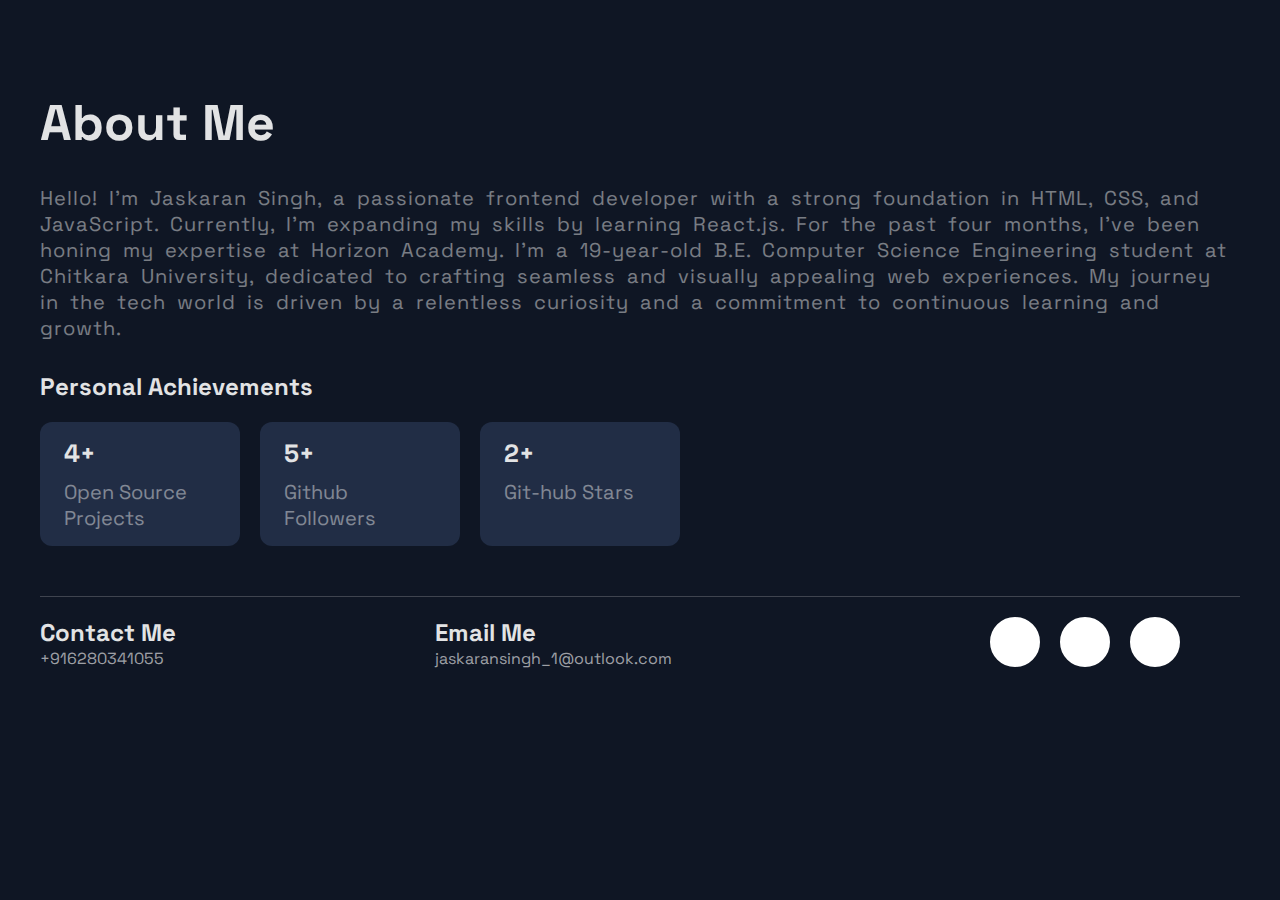
<file: about.html>
<!DOCTYPE html>
<html lang="en">
<head>
    <meta charset="UTF-8">
    <meta name="viewport" content="width=device-width, initial-scale=1.0">
    <title>Document</title>
    <link rel="stylesheet" href="./assets/styles.css">
</head>
<style>
    .about{
        height: calc(100vh - 140px);
        width: 100vw;
        display: flex;
        justify-content: center;
        align-items: center;
    }
    .about-head{
        font-size: 50px;
    }
    .about-div{
        max-width: 1200px;
    }
    .about-info{
        font-size: 20px;
        opacity: 0.5;
        margin: 30px 0;
        word-spacing: 5px;
        letter-spacing: 1px;
    }
    .personal-achievement{
        display: flex;
        gap: 20px;
        margin-top: 20px;
        div{
            background: #212D45;
            border-radius: 12px;
            max-width: 200px;
            width: 100%;
            padding: 15px 24px;

            h3{
                font-size: 25px;
            }
            p{
                font-size: 20px;
                opacity: 0.5;
                margin-top: 10px;
            }
        }
    }
    .footer{
        display: flex;
        justify-content: space-between;
        margin-top: 50px;
        padding-top: 20px;
        border-top: solid 1px rgb(255, 255, 255, 0.2);
    }
</style>
<body>
    <main class="about">
        <div class="about-div">
            <h1 class="about-head">
                About Me
            </h1>
            <p class="about-info">
                Hello! I'm Jaskaran Singh, a passionate frontend developer with a strong foundation in HTML, CSS, and JavaScript. Currently, I'm expanding my skills by learning React.js. For the past four months, I've been honing my expertise at Horizon Academy. I'm a 19-year-old B.E. Computer Science Engineering student at Chitkara University, dedicated to crafting seamless and visually appealing web experiences. My journey in the tech world is driven by a relentless curiosity and a commitment to continuous learning and growth.
            </p>
            <h2>
                Personal Achievements
            </h2>
            <div class="personal-achievement">
                <div class="open-src">
                    <h3 class="open-src-head">
                        4+
                    </h3>
                    <p>
                        Open Source Projects
                    </p>
                </div>
                <div class="followers">
                    <h3 class="open-src-head">
                        5+
                    </h3>
                    <p>
                        Github Followers
                    </p>
                </div>
                <div class="git-hub">
                    <h3 class="open-src-head">
                        2+
                    </h3>
                    <p>
                        Git-hub Stars
                    </p>
                </div>
            </div>

            <div class="footer">
                <div class="contact">
                    <h2 class="contact-head">Contact Me</h2>
                    <div class="contact-link"><a href="">
                        +916280341055
                    </a></div>
                </div>
                <div class="email">
                    <h2 class="email-head">Email Me</h2>
                    <div class="contact-link"><a href="">jaskaransingh_1@outlook.com</a></div>
                </div>
                <div class="socials">
                    <ul>
                        <li>
                        <a href="#">
                            <i class="fab fa-facebook-f icon"></i>    </a>
                        </li>
                        <li>
                        <a href="#"><i class="fab fa-twitter icon"></i></a>
                        </li>
                        <li>
                        <a href="#"><i class="fab fa-linkedin-in icon"></i></a>
                        </li>
                        
                    </ul>
                </div>
            </div>
        </div>
    </main>
</body>
</html>
</file>
<file: assets/styles.css>
@import url('https://fonts.googleapis.com/css2?family=Space+Grotesk:wght@300..700&display=swap');
*{
    cursor: url(../assets/images/gif/this.cur), pointer !important;
}
@keyframes clip{
    0%{
        border-radius: 30% 70% 70% 30% / 30% 26% 74% 70% ;
    }
    50%{
        border-radius: 68% 32% 28% 72% / 62% 71% 29% 38% ;
    }
    100%{
        border-radius: 30% 70% 70% 30% / 30% 26% 74% 70% ;
    }
}
@keyframes bumpEffect {
    0% {
      transform: scaleY(1); /* Initial state */
    }
    45% {
      transform: scaleY(0.5); /* Compress */
    }
    60% {
      transform: scaleY(1.4); /* Stretch */
    }
    80% {
      transform: scaleY(0.7); /* Slightly compress */
    }
    100% {
      transform: scaleY(1); /* Back to normal */
    }
  }

*{
    margin: 0;
    padding: 0;
    box-sizing: border-box;
}
a{
    text-decoration: none;
}
body{
    background-color: #0F1624;
    font-family: "Space Grotesk", sans-serif;
    color: #E2E3E4;
    min-height: 100vh;
    min-width: 100vw;
    overflow: hidden;
}
li{
    list-style: none;
}
nav{
    display: grid;
    grid-template-columns: 1fr 2fr 2fr;
    align-items: center;
    margin-top: 20px;

}
header{
    margin: 0 auto;
    max-width: 1440px;
}
.container{
    margin: 0 auto;
    max-width: 1440px;
    margin-top: 70px;
}
.about ul li a{
    opacity: 0.7;
    font-size: 20px;
    color: #E2E3E4;
}
.portfolio-logo{
    display: flex;
    align-items: center;
    svg{
        transition: all 0.5s;
    }
    
}
.portfolio-logo:hover svg{
    transform: rotate(360deg);
}
.socials{
    ul li  {
        width: 50px;
        height: 50px;
        background-color: #fff;
        text-align: center;
        line-height: 80px;
        font-size: 35px;
        margin: 0 10px;
        display: block;
        border-radius: 50%;
        position: relative;
        overflow: hidden;
        border: 3px solid #fff;
        display: flex;
        justify-content: center;
        align-items: center;
        z-index: 1;
      }
      
      ul li a .icon {
        position: relative;
        color: #262626;
        transition: .5s;
        z-index: 3;
      }
      
      ul li a:hover .icon {
        color: #fff;
        transform: rotateY(360deg);
      }
      
      ul li a:before {
        content: "";
        position: absolute;
        top: 100%;
        left: 0;
        width: 100%;
        height: 100%;
        background: #f00;
        transition: .5s;
        z-index: 2;
      }
      
      ul li a:hover:before {
        top: 0;
      }
      
      ul li:nth-child(1) a:before{
        background: #3b5999;
      }
      
      ul li:nth-child(2) a:before{
        background: #55acee;
      }
      
      ul li:nth-child(3) a:before {
        background: #0077b5;
      }
      
}
.socials{
    padding: 0 50px;
}
.about ul{
    display: flex;
    align-items: center;
    width: 100%;
    justify-content: space-around;
}
.socials ul{
    display: flex;
    justify-content: end;
    align-items: center;
}
main{
    height: calc(100vh - 140px);
    transition: all 0.5s;
}
.banner-img {
    display: flex;
    justify-content: center;
    align-items: center;
    max-width: 510px;
    height: 510px;
    background: linear-gradient(#0F1624, #0F1624) padding-box, 
                linear-gradient(45deg, #3023AE, #FF0099) border-box;
    border: 10px solid transparent;
    animation: clip 5s infinite linear;
}


.banner-sec .container{
    margin-left: auto;
    margin-right: auto;
    max-width: 1146px;
    display: flex;
    gap: 20px;
    justify-content: space-between;
}
.banner{
    justify-self: end;
    max-width: 800px;
    margin-top: 30px;
}
.banner-head h1{
    font-size: 65px;
}
.banner-info {
    font-size: 25px;
    opacity: 0.5;
    margin: 50px 0;
}
.banner-links{
    display: flex;
    gap: 20px;
    button{
        color: #E2E3E4;
        border-radius: 50px;
        background: linear-gradient(270deg, #13ADC7 0%, #945DD6 100%);
        font-size: 20px;
        font-weight: 600;
        border: none;
        padding: 20px 0;
        width: 150px;
        cursor: pointer;
    }
}
.project-sec .container{
    margin-left: auto;
    margin-right: auto;
    height: calc(100vh - 140px);
    max-width: 1146px;
    display: flex;
    justify-content: center;
    align-items: center;
}
.project-img img{
    max-width: 350px;
}
.project-img video{
    max-width: 350px;
    object-fit: cover;
}
.pro-video{
    display: none;
}
.project-info{
    padding: 0 20px;
}
.project{
    background-color: black;
    max-width: 350px;
    text-align: center;
    border-radius: 10px;
    box-shadow: 3px 3px 20px rgba(80, 78, 78, 0.5);
    p{
        margin-bottom: 20px;
    }
}
.project-info-head{
    h2{
        margin: 20px 0;
        color: #9CC9E3;
    }
}
.projects-container{
    display: grid;
    grid-template-columns: repeat(3, 1fr);
    gap: 25px;
}
.btn-a a{
    position: relative;
    transition: all 0.3s;
}
.btn-a a::after{
    content: "";
    position: absolute;
    width: 100%;
    height: 2px;
    background-color: #fff;
    left: 0;
    bottom: -5px;
    transform: scaleX(0);
    transition: all 0.5s;
}
.btn-a a:hover::after{
    transform: scaleX(1);
}
.selected a::after{
    transform: scaleX(1);
}
.loader{
    width: 100vw;
    height: 100vh;
    display: flex;
    align-items: center;
    justify-content: center;
}
.loading-animation{
    position: relative;
}
.red-c, .neon-c{
    width: 200px;
    height: 200px;
    background-color: rgb(255, 0, 0, 0.2);
    border-radius: 50%;
    position: absolute;
    top: 0;
    animation: spin-reverse 2s infinite linear;
    left: 0;
    rotate: 0 1 1 90deg;
}
.neon-c{
    background-color: rgb(182, 255, 250, 0.4);
    rotate: 1 0 1 90deg;
    animation: spin 2s infinite linear;
}
@keyframes spin {
    0% {
        transform: rotateY(0deg);
    }
    50% {
        transform: rotateY(180deg);
    }
    100% {
        transform: rotateY(360deg);
 }
 }
@keyframes spin-reverse {
    0% {
        transform: rotateX(0deg);
    }
    50% {
        transform: rotateX(180deg);
    }
    100% {
        transform: rotateX(360deg);
 }
 }
 @keyframes opacity{
    0%{
        opacity: 1;
    }
    50%{
        opacity: 0;
    }
    100%{
        opacity: 1;
    }
 }

 .loading{
    display: flex;
    flex-direction: column;
    justify-content: center;
    span{
        animation :opacity 2s linear infinite;
    }
 }
 .loading-animation{
    width: 200px;
    height: 200px;
    align-self: center;
 }

 /* Page loader */
 .loader{
    position: fixed;
    top: 0;
    left: 0;
    z-index: 999;
    background-color: #0F1624;
    height: 100vh;
    width: 100vw;
    opacity: 0;
    transition: 0.1s;
    pointer-events: none;
 }
 .tech-head{
    font-size: 30px;
    opacity: 0.5;
    margin-bottom: 50px;
 }
.atom{
    margin-left: 35px;
    width: 100px;
}

 /* ==== TECHNOLOGY========== */
 @import url('https://fonts.googleapis.com/css2?family=Margarine&display=swap');
.technology{
    height: calc(100vh - 140px);
    display: flex;
    justify-content: center;
    align-items: center;
}
.technologies{
    max-width: 1200px;
    width: 100%;
}
.tech-names{
    display: flex;
    justify-content: space-between;
    text-align: center;

    
}
.html, .css, .js{
        background: rgba(255, 255, 255, 0.1);
        border-radius: 16px;
        box-shadow: 0 4px 30px rgba(0, 0, 0, 0.1);
        border: 1px solid rgba(255, 255, 255, 0.27);
        padding: 25px;
        display: flex;
        flex-direction: column;
        align-items: center;
        max-width: 300px;
}
.tech-logo{
    display: flex;
    justify-content: center;
    align-items: center;
    padding: 10px;
    border-radius: 50%;
    border: 1px solid black;
    height: 100px;
    width: 100px;
    box-shadow: 0 4px 8px 0 rgba(0, 0, 0, 0.2), 0 6px 20px 0 rgba(0, 0, 0, 0.19);
    background-color: black;
    svg{
    fill: #E96228;
        }
}
.tech-name{
    margin-top: 20px;
    font-size: 25px;
    opacity: 0.8;
}
.tech-info{
    font-family: "Margarine", sans-serif;
    font-weight: 100;
    word-spacing: 5px;
    letter-spacing: 1px;
    margin-top: 20px;
}
/* ======== About ========== */
.about-main{
    /* height: calc(100vh - 140px); */
    width: 100vw;
    display: flex;
    justify-content: center;
    align-items: center;
}
.about-head{
    font-size: 50px;
}
.about-div{
    max-width: 1200px;
}
.about-info{
    font-size: 20px;
    opacity: 0.5;
    margin: 10px 0;
    word-spacing: 5px;
    letter-spacing: 1px;
}
.personal-achievement{
    display: flex;
    gap: 20px;
    margin-top: 20px;
    div{
        background: #212D45;
        border-radius: 12px;
        max-width: 200px;
        width: 100%;
        padding: 24px;

        h3{
            font-size: 23px;
        }
        p{
            font-size: 18px;
            opacity: 0.5;
            margin-top: 10px;
        }
    }
}
.footer{
    display: flex;
    justify-content: space-between;
    margin-top: 25px;
    padding-top: 20px;
    border-top: solid 1px rgb(255, 255, 255, 0.2);
    a{
        color: rgb(255, 255, 255, 0.6);
    }
    .social ul li{
        width: 30px;
        height: 30px;
    }
}
.bump{
    display: inline-block; 
    animation: bumpEffect 0.6s ease-out;
}
</file>
